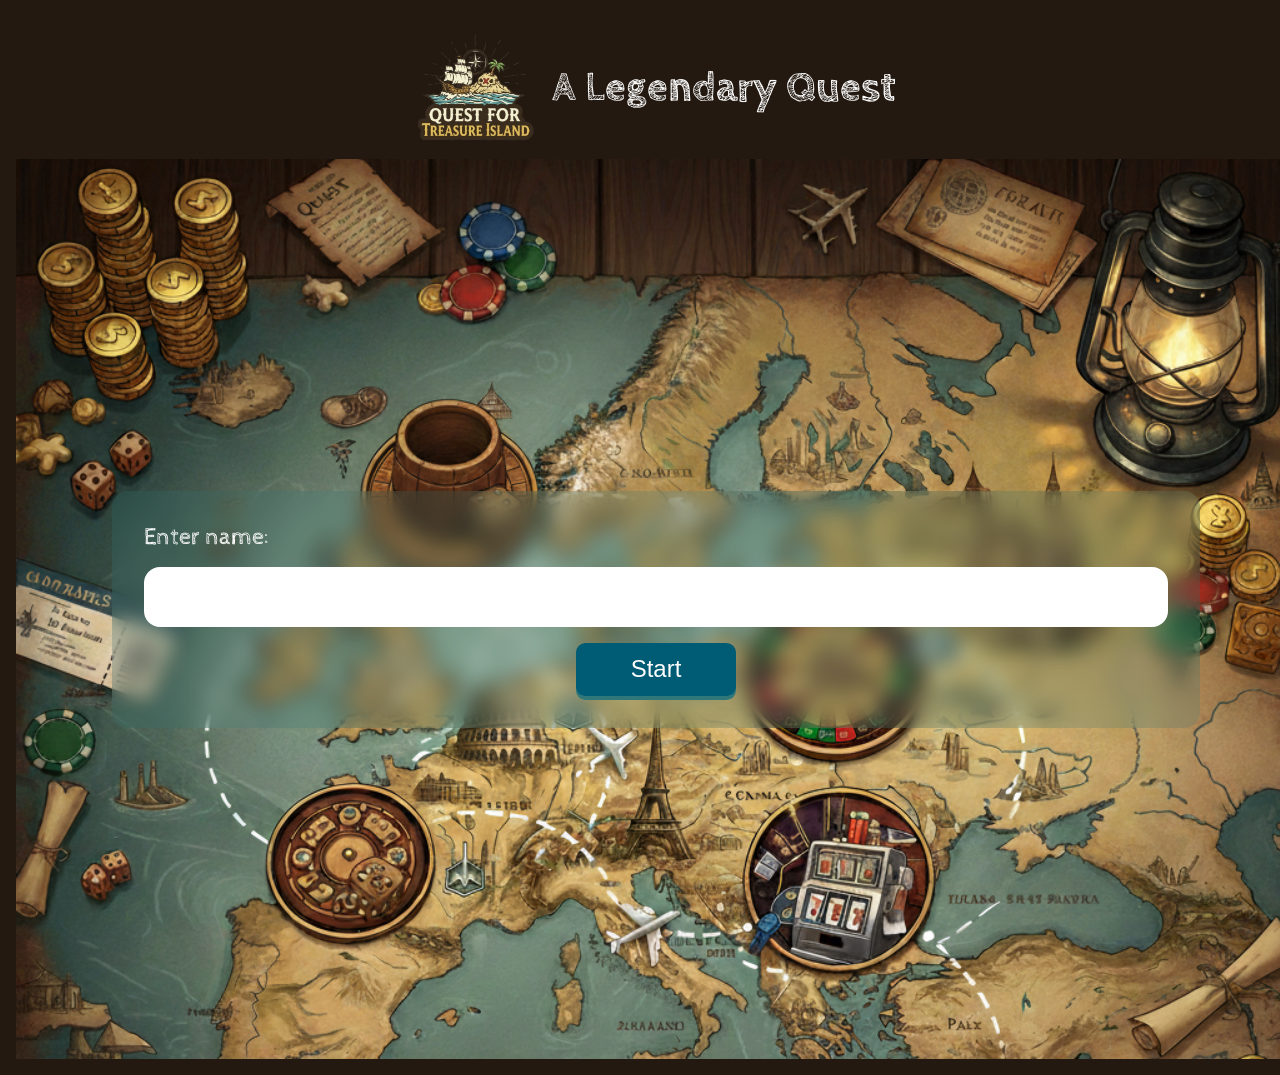
<file: Frontend/pages/playerName/index.html>
<!doctype html>
<html lang="en">
<head>
    <meta charset="UTF-8">
    <meta name="viewport"
          content="width=device-width, user-scalable=no, initial-scale=1.0, maximum-scale=1.0, minimum-scale=1.0">
    <meta http-equiv="X-UA-Compatible" content="ie=edge">
    <title>Quest for Treasure Island</title>
    <link rel="apple-touch-icon" sizes="180x180" href="../../favicon/apple-touch-icon.png">
    <link rel="icon" type="image/png" sizes="32x32" href="../../favicon/favicon-32x32.png">
    <link rel="icon" type="image/png" sizes="16x16" href="../../favicon/favicon-16x16.png">
    <link rel="manifest" href="../../favicon/site.webmanifest">
    <link rel="preconnect" href="https://fonts.googleapis.com">
    <link rel="preconnect" href="https://fonts.gstatic.com" crossorigin>
    <link href="https://fonts.googleapis.com/css2?family=Cabin+Sketch:wght@400;700&family=Roboto:ital,wght@0,100..900;1,100..900&display=swap"
          rel="stylesheet">
    <link rel="stylesheet" href="styles.css">
    <script src="index.js" defer></script>
</head>
<body>
<div class="container">
<header>
    <img class="logoImg" src="../../images/logoImg1.png" alt="game logo">
    <h1>A Legendary Quest</h1>
</header>
<main id="mainDisplay">
    <form class="nameForm">
        <label for="nameInput">Enter name: </label>
        <input id="nameInput" type="text" name="userName">
        <button class="playButton" type="submit">Start</button>
    </form>
</main>
</div>
</body>
</html>
</file>
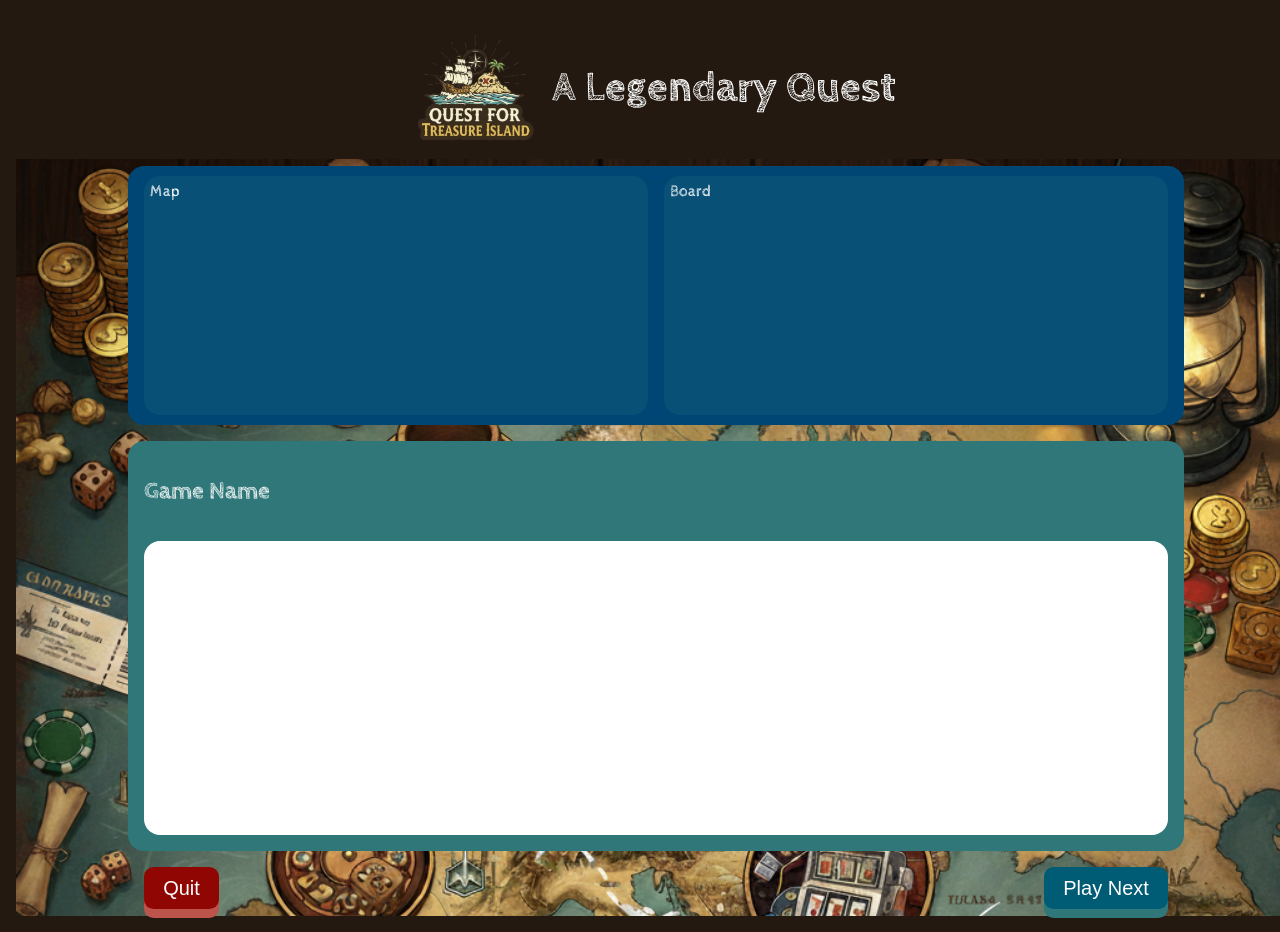
<file: UI/pages/main/main.html>
<!doctype html>
<html lang="en">
<head>
    <meta charset="UTF-8">
    <meta name="viewport"
          content="width=device-width, user-scalable=no, initial-scale=1.0, maximum-scale=1.0, minimum-scale=1.0">
    <meta http-equiv="X-UA-Compatible" content="ie=edge">
    <title>Quest for Treasure Island</title>
    <!--    <link rel="apple-touch-icon" sizes="180x180" href="favicon/apple-touch-icon.png">-->
    <!--    <link rel="icon" type="image/png" sizes="32x32" href="favicon/favicon-32x32.png">-->
    <!--    <link rel="icon" type="image/png" sizes="16x16" href="favicon/favicon-16x16.png">-->
    <!--    <link rel="manifest" href="favicon/site.webmanifest">-->
    <link rel="preconnect" href="https://fonts.googleapis.com">
    <link rel="preconnect" href="https://fonts.gstatic.com" crossorigin>
    <link href="https://fonts.googleapis.com/css2?family=Cabin+Sketch:wght@400;700&family=Roboto:ital,wght@0,100..900;1,100..900&display=swap"
          rel="stylesheet">
    <link rel="stylesheet" href="main.css">
</head>
<body>
<div class="wrapper">
    <header>
        <img class="logoImg" src="../../images/logoImg1.png" alt="game logo">
        <h1>A Legendary Quest</h1>
    </header>
    <main class="main">
        <section class="partOne">
            <section class="map">Map</section>
            <section class="scoreBoard">Board</section>
        </section>
        <section class="partTwo">
            <h2>Game Name</h2>
            <div class="gameArea">
            </div>
        </section>
        <div class="buttons">
            <button class="quit">Quit</button>
            <button class="playNext">Play Next</button>

        </div>
    </main>


</div>

</body>
</html>
</file>
<file: Frontend/pages/playerName/styles.css>
@import url("../game/utils/constants.css");

html, body {
    color: var(--white);
    background-color: var(--dark-brown);
    padding: 0;
    margin: 0;
    font-family: "Cabin Sketch", Roboto, sans-serif;
}

.container {
    width: 100%;
    margin: auto;
    padding: 1rem;
}

header {
    display: flex;
    flex-direction: column;
    align-items: center;
}

.logoImg {
    width: 7.5rem;
    height: auto;
}

h1 {
    font-size: var(--font-size30);
    font-weight: 700;
    text-align: center;
}

#mainDisplay {
    height: 100vh;
    display: flex;
    justify-content: center;
    align-items: center;
    background-image: url("../../images/mainPic.png");
    background-repeat: no-repeat;
    background-size: cover;
}

.nameForm {
    display: flex;
    flex-direction: column;
    row-gap: 1rem;
    justify-content: center;
    width: 80%;
    font-size: var(--font-size24);
    background-color: var(--dark-teal);
    padding: 2rem;
    border-radius: 1rem;
    backdrop-filter: blur(10px);
}

#nameInput {
    font-size: var(--font-size24);
    border: none;
    border-radius: 1rem;
    padding: 1rem;
}

#nameInput:focus {
    background-color: 	#E5E4E2;
    border-color: 0 var(--deep-sea);
    outline: none;
}

.playButton {
    width: 10rem;
    align-self: center;
    color: var(--white);
    font-size: var(--font-size24);
    text-align: center;
    padding: 0.8rem;
    outline: none;
    background-color: var(--deep-sea);
    border: none;
    border-radius: 0.6rem;
    box-shadow: 0 4px var(--teal);
    cursor: pointer;
}

.playButton:hover {
    background-color: var(--prussian-blue);
}

/*     Media Queries  */

@media screen and (min-width: 769px) {
    header {
        flex-direction: row;
        column-gap: 1rem;
        justify-content: center;
        padding: 1rem;
    }

    h1 {
        font-size: var(--font-size42);
    }

}

@media screen and (min-width: 1440px) {
    .nameForm {
        width: 1216px;
    }

}
</file>
<file: UI/pages/main/main.css>
@import url("../../constants.css");

html, body {
    color: var(--white);
    background-color: var(--dark-brown);
    padding: 0;
    margin: 0;
    font-family: "Cabin Sketch", Roboto, sans-serif;
}

.wrapper {
    width: 100%;
    height: 100vh;
    margin: auto;
    padding: 1rem;
    display: flex;
    flex-direction: column;
}

header {
    display: flex;
    flex-direction: column;
    align-items: center;
}

.logoImg {
    width: 7.5rem;
    height: auto;
}

h1 {
    font-size: var(--font-size30);
    font-weight: 700;
    text-align: center;
}

/*    Page specific    */

.main {
    height: 100%;
    display: flex;
    flex-direction: column;
    justify-content: center;
    align-items: center;
    row-gap: 1rem;
    background-image: url("../../images/mainPic.png");
    background-repeat: no-repeat;
    background-size: cover;
}

.partOne {
    display: flex;
    flex-direction: column;
    justify-content: space-around;
    background-color: var(--prussian-blue);
    width: 80%;
    height: 30%;
    padding: 1rem;
    border-radius: 1rem;
    backdrop-filter: blur(10px);
}

.map, .scoreBoard {
    background-color: var(--dark-teal);
    height: 40%;
    border-radius: 1rem;
    padding: 0.4rem;
}

.partTwo {
    display: flex;
    flex-direction: column;
    row-gap: 1rem;
    background-color: var(--teal);
    height: 50%;
    width: 80%;
    padding: 1rem;
    border-radius: 1rem;
}

h2 {

}

.gameArea {
    height: 80%;
    border-radius: 1rem;
    background-color: var(--white);
}

.buttons {
    width: 80%;
    display: flex;
    flex-direction: column;
    row-gap: 1rem;
    justify-content: space-between;
}

.quit, .playNext {
    color: var(--white);
    font-size: var(--font-size20);
    text-align: center;
    padding: 0.6rem 1.2rem;
    outline: none;
    background-color: var(--deep-sea);
    border: none;
    border-radius: 0.6rem;
    box-shadow: 0 9px var(--teal);
    cursor: pointer;
}

.playNext:hover {
    background-color: var(--prussian-blue);
}

.quit {
    background-color: var(--maroon);
    box-shadow: 0 9px var(--red-hue);
}

.quit:hover {
   background-color: var(--red);
}

/*    Media Queries   */

@media screen and (min-width: 769px) {
    header {
        flex-direction: row;
        column-gap: 1rem;
        justify-content: center;
        padding: 1rem;
    }

    h1 {
        font-size: var(--font-size42);
    }

    .partOne {
        flex-direction: row;
        column-gap: 1rem;
        align-items: center;
    }

    .map, .scoreBoard {
        height: 100%;
        width: 60%;
    }

    .buttons {
        width: 80%;
        display: flex;
        flex-direction: row;
        justify-content: space-between;
    }

}

@media screen and (min-width: 1440px) {
.partOne, .partTwo, .buttons {
    width: 1216px;
}

}
</file>
